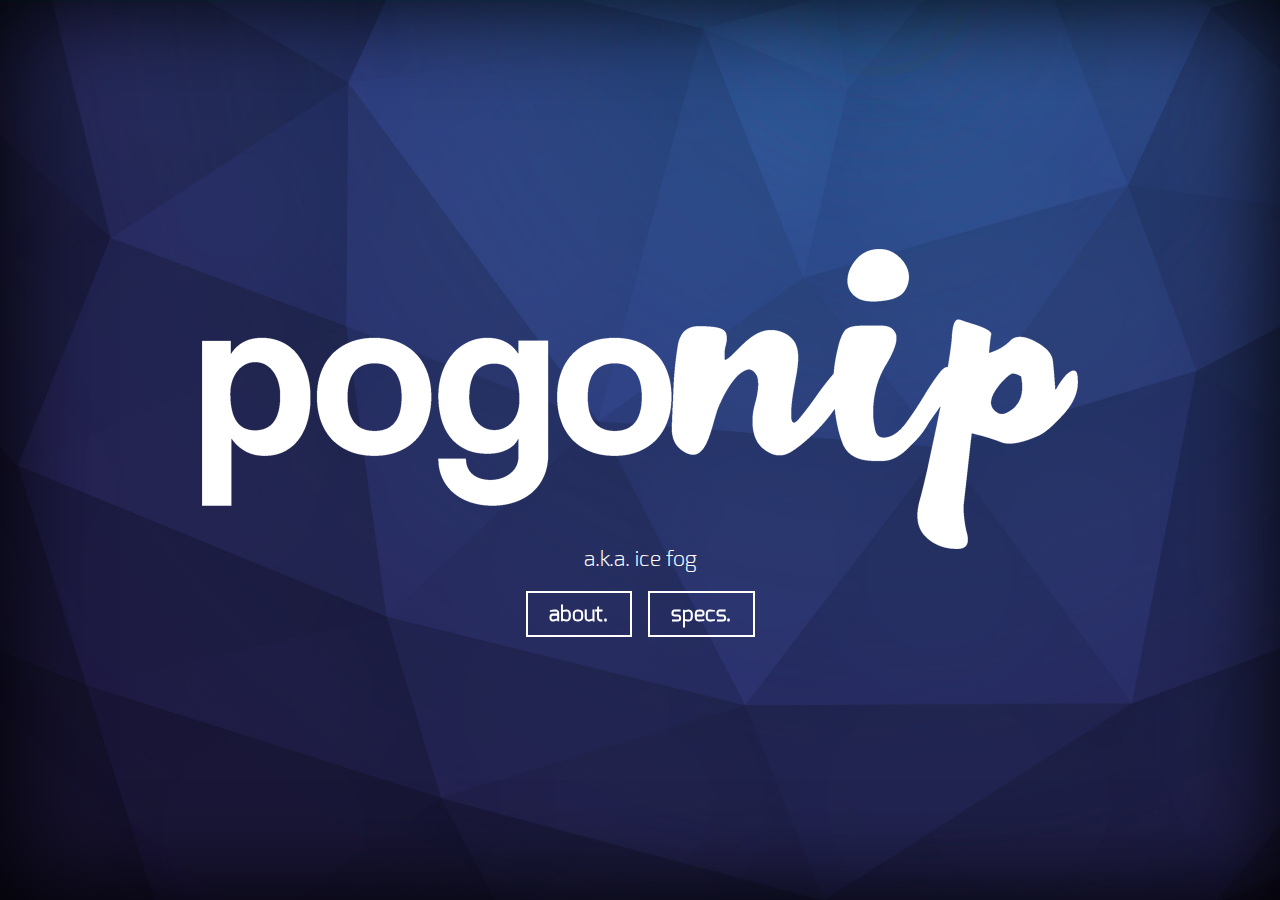
<file: index.html>
<html>
  <head>
    <title>pogonip</title>
    <link rel="stylesheet" type="text/css" href="css/global.css">
  </head>

  <body>
    <div class="inner">
      <div class="big pogoroll hvr-float"></div><br />
      a.k.a. <a href="https://www.wordnik.com/words/pogonip" class="icefog">ice fog</a>
      <p><a href="about.html" class="btn hvr-float">about.</a><a href="specs.html" class="btn hvr-float">specs.</a></p>
    </div>
  </body>
</html>
</file>
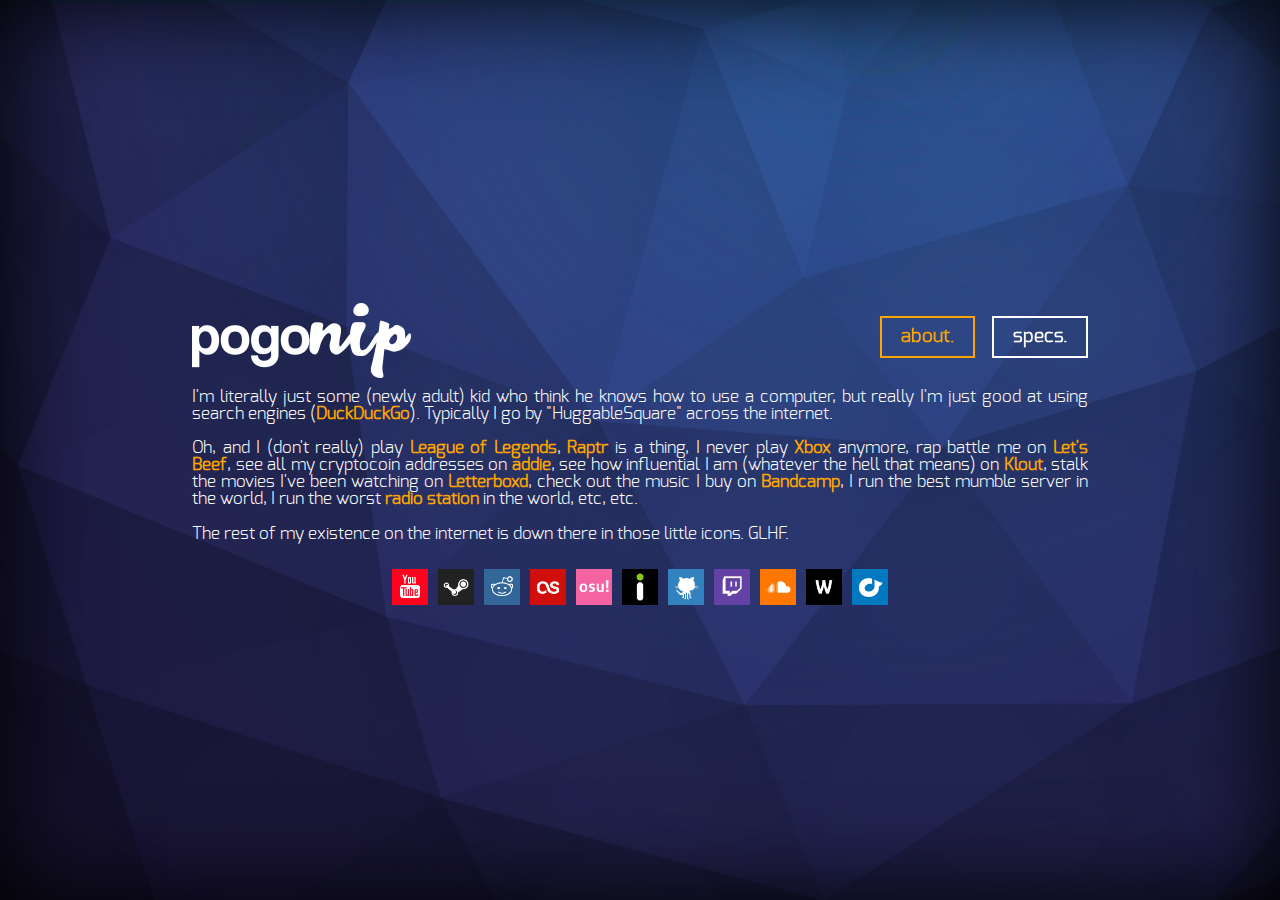
<file: about.html>
<html>
  <head>
    <title>pogonip | about.</title>
    <link rel="stylesheet" type="text/css" href="css/global.css">
  </head>

  <body>
    <div class="inner">
      <div class="header">
        <a href="index.html" class="small pogoroll hvr-float"></a>
        <div class="menu"><a href="about.html" class="active btn hvr-float">about.</a><a href="specs.html" class="btn hvr-float">specs.</a></div>
      </div>
      <div class="content">
        <div class="column">
          <p>I'm literally just some (newly adult) kid who think he knows how to use a computer, but really I'm just good at using search engines (<a href="http://duckduckgo.com/">DuckDuckGo</a>). Typically I go by "HuggableSquare" across the internet.</p>
          <p>Oh, and I (don't really) play <a href="http://www.lolking.net/summoner/na/32264833">League of Legends</a>, <a href="http://raptr.com/HuggableSquare/wall">Raptr</a> is a thing, I never play <a href="https://live.xbox.com/en-US/Profile?GamerTag=Huggable%20Square">Xbox</a> anymore,&nbsp;rap battle me on <a href="http://www.letsbeef.com/forums/member.php?u=896221">Let's Beef</a>,&nbsp;see all my cryptocoin addresses on <a href="http://addie.cc/huggablesquare">addie</a>,&nbsp;see how influential I am (whatever the hell that means) on <a href="http://klout.com/#/HuggableSquare">Klout</a>, stalk the movies I've been watching on <a href="https://letterboxd.com/huggablesquare/films/diary/">Letterboxd</a>, check out the music I buy on <a href="https://bandcamp.com/huggablesquare">Bandcamp</a>, I run the best mumble server in the world, I run the worst <a href="https://twitter.com/pogonippw">radio station</a> in the world, etc, etc.</p>
          <p>The rest of my existence on the internet is down there in those little icons. GLHF.</p>
        </div>
      </div>
      <div class="footer">
        <a class="social hvr-float" href="http://youtube.com/huggablesquare"><img src="images/youtube.png" alt="YouTube"></a>
        <a class="social hvr-float" href="http://steamcommunity.com/id/HggblSqr"><img src="images/steam.png" alt="Steam"></a>
        <a class="social hvr-float" href="http://reddit.com/u/huggablesquare"><img src="images/reddit.png" alt="Reddit"></a>
        <a class="social hvr-float" href="http://last.fm/user/z3ddrocksz"><img src="images/lastfm.png" alt="Last.fm"></a>
        <a class="social hvr-float" href="http://osu.ppy.sh/u/3304053"><img src="images/osu.png" alt="osu!"></a>
        <a class="social hvr-float" href="http://huggablesquare.imgur.com/"><img src="images/imgur.png" alt="Imgur"></a>
        <a class="social hvr-float" href="https://github.com/HuggableSquare"><img src="images/github.png" alt="GitHub"></a>
        <a class="social hvr-float" href="http://twitch.tv/huggablesquare"><img src="images/twitch.png" alt="Twitch"></a>
        <a class="social hvr-float" href="http://soundcloud.com/huggablesquare"><img src="images/soundcloud.png" alt="Soundcloud"></a>
        <a class="social hvr-float" href="http://whyd.com/huggablesquare"><img src="images/whyd.png" alt="Whyd"></a>
        <a class="social hvr-float" href="http://www.rdio.com/people/HuggableSquare/"><img src="images/rdio.png" alt="Rdio"></a>
      </div>
    </div>
  </body>
</html>
</file>
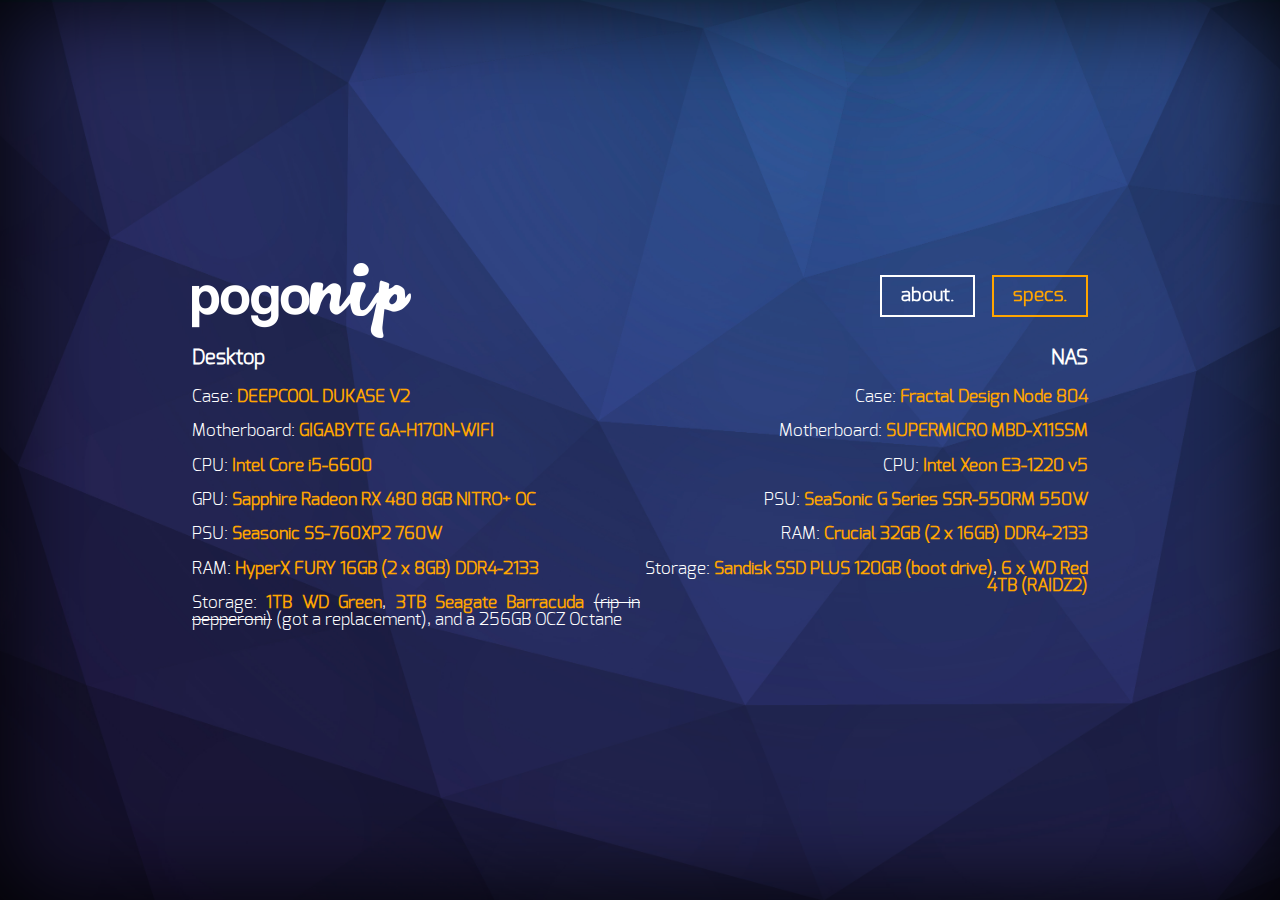
<file: specs.html>
<html>
  <head>
    <title>pogonip | specs.</title>
    <link rel="stylesheet" type="text/css" href="css/global.css">
  </head>

  <body>
    <div class="inner">
      <div class="header">
        <a href="index.html" class="small pogoroll hvr-float"></a>
        <div class="menu"><a href="about.html" class="btn hvr-float">about.</a><a href="specs.html" class="active btn hvr-float">specs.</a></div>
      </div>
      <div class="content">
        <div class="column">
          <h3>Desktop</h3>
          <p>Case: <a href="http://www.newegg.com/Product/Product.aspx?Item=N82E16811853035">DEEPCOOL DUKASE V2</a></p>
          <p>Motherboard: <a href="http://www.newegg.com/Product/Product.aspx?Item=N82E16813128871">GIGABYTE GA-H170N-WIFI</a></p>
          <p>CPU: <a href="http://www.newegg.com/Product/Product.aspx?Item=N82E16819117562">Intel Core i5-6600</a></p>
          <p>GPU: <a href="http://www.newegg.com/Product/Product.aspx?Item=N82E16814202223">Sapphire Radeon RX 480 8GB NITRO+ OC</a></p>
          <p>PSU: <a href="http://www.newegg.com/Product/Product.aspx?Item=N82E16817151120">Seasonic SS-760XP2 760W</a></p>
          <p>RAM: <a href="http://www.newegg.com/Product/Product.aspx?Item=N82E16820104674">HyperX FURY 16GB (2 x 8GB) DDR4-2133</a></p>
          <p>Storage: <a href="http://www.newegg.com/Product/Product.aspx?Item=N82E16822136826">1TB WD Green</a>, <a href="http://www.newegg.com/Product/Product.aspx?Item=N82E16822148844">3TB Seagate Barracuda</a> <del>(rip in pepperoni)</del> (got a replacement), and a 256GB OCZ Octane</p>
        </div>
        <div class="right aligned column">
          <h3>NAS</h3>
          <p>Case: <a href="https://www.newegg.com/Product/Product.aspx?Item=N82E16811352047">Fractal Design Node 804</a></p>
          <p>Motherboard: <a href="https://www.newegg.com/Product/Product.aspx?Item=N82E16813183013">SUPERMICRO MBD-X11SSM</a></p>
          <p>CPU: <a href="https://www.newegg.com/Product/Product.aspx?Item=N82E16819117611">Intel Xeon E3-1220 v5</a></p>
          <p>PSU: <a href="https://www.newegg.com/Product/Product.aspx?Item=N82E16817151119">SeaSonic G Series SSR-550RM 550W</a></p>
          <p>RAM: <a href="https://www.bhphotovideo.com/c/product/1193692-REG/crucial_ct16g4wfd8213_16gb_eudimm_ddr4_2133_pc4_17000.html">Crucial 32GB (2 x 16GB) DDR4-2133</a></p>
          <p>Storage: <a href="https://www.newegg.com/Product/Product.aspx?Item=N82E16820173150">Sandisk SSD PLUS 120GB (boot drive)</a>, <a href="https://www.newegg.com/Product/Product.aspx?Item=N82E16822236599">6 x WD Red 4TB (RAIDZ2)</a>
        </div>
      </div>
      <!--td colspan="2" align="justify">
        <p>I built my own PC a few years ago, so here are the specs on it. (it's pretty poo, I know .-.)</p>
        <p>Case: <a href="http://www.newegg.com/Product/Product.aspx?Item=N82E16811147153">Rosewill Challenger</a></p>
        <p>Motherboard: <a href="http://www.newegg.com/Product/Product.aspx?Item=N82E16813130638">MSI 760GM-P21</a></p>
        <p>CPU: <a href="http://www.newegg.com/Product/Product.aspx?Item=N82E16819103911">AMD Athlon II x3 (unlocked fourth core)</a></p>
        <p>GPU: <a href="http://www.newegg.com/Product/Product.aspx?Item=N82E16814102999">SAPPHIRE Radeon HD 7850 OC</a></p>
        <p>PSU: <a href="http://www.newegg.com/Product/Product.aspx?Item=N82E16817151120">Seasonic SS-760XP2 760w</a></p>
        <p>RAM: <a href="http://www.newegg.com/Product/Product.aspx?Item=N82E16820145345">CORSAIR Vengeance 8GB (2 x 4GB)</a></p>
        <p>Storage: <a href="http://www.newegg.com/Product/Product.aspx?Item=N82E16822136826">1TB WD Green</a>, <a href="http://www.newegg.com/Product/Product.aspx?Item=N82E16822148844">3TB Seagate Barracuda</a> <del>(rip in pepperoni)</del> (got a replacement), and a 256GB OCZ Octane</p>
      </td-->
    </div>
  </body>
</html>
</file>
<file: css/global.css>
/* Fonts */
@font-face {
  font-family: 'exolight';
  src: url('fonts/exo-light-webfont.eot');
  src: url('fonts/exo-light-webfont.eot?#iefix') format('embedded-opentype'),
       url('fonts/exo-light-webfont.woff2') format('woff2'),
       url('fonts/exo-light-webfont.woff') format('woff'),
       url('fonts/exo-light-webfont.ttf') format('truetype'),
       url('fonts/exo-light-webfont.svg#exolight') format('svg');
  font-weight: normal;
  font-style: normal;
}

/* Links */
a {
  color: orange;
  text-decoration: none;
  font-weight: bold;
}

/* Body/Global Stuff */
html {
  font-family: exolight;
}

td {
  font-size: 13pt;
}

body {
  /* Background Stuff */
  background: url('../images/inner.jpg');
  background-size: cover;
  background-attachment: fixed;

  /* Text Style */
  color: white;
  font-size: 16pt;
  text-align: center;

  /* Vertical Align Stuff */
  height: 100%;
  width: 100%;
  padding: 0;
  margin: 0;
  display: flex;
  align-items: center;
  -webkit-box-shadow: inset 0 0 100px rgba(0,0,0,5);
     -moz-box-shadow: inset 0 0 100px rgba(0,0,0,5);
          box-shadow: inset 0 0 100px rgba(0,0,0,5);
}

/* Float */
.hvr-float {
  display: inline-block;
  vertical-align: middle;
  -webkit-transform: perspective(1px) translateZ(0);
  transform: perspective(1px) translateZ(0);
  box-shadow: 0 0 1px transparent;
  -webkit-transition-duration: 0.3s;
  transition-duration: 0.3s;
  -webkit-transition-property: transform;
  transition-property: transform;
  -webkit-transition-timing-function: ease-out;
  transition-timing-function: ease-out;
}

.hvr-float:hover, .hvr-float:focus, .hvr-float:active {
  -webkit-transform: translateY(-8px);
  transform: translateY(-8px);
}

/* Classes */
.inner {
  width: 100%;
  max-height: 100%;
  overflow: auto;
}

.header,
.content,
.footer {
  padding: 5px;
  width: 70%;
  margin: auto;
}

.header {
  text-align: left;
  display: flex;
  align-items: center;
}

.menu {
  margin-left: auto;
  font-size: 14pt;
}

.content {
  text-align: justify;
  font-size: 13pt;
  display: flex;
}

.content > .column {
  flex: 1;
}

.content > .right.aligned.column {
 text-align: right;
}

.content > .column > :first-child {
  margin-top: 0em;
}

.btn {
  display: inline-block;
  text-decoration: none;
  border: 2px solid white;
  color: white;
  padding: .5em 1em;
}

.btn:hover,
.btn.active {
  color: orange;
  border: 2px solid orange;
}

.btn:not(:last-child) {
  margin-right: 1rem;
}

.social > img {
  width: 36px;
  height: 36px;
}

.social:not(:last-child) {
  margin-right: 5px;
}

.icefog {
  font-weight: normal;
  color: white;
}

.icefog:hover {
  font-weight: bold;
  color: orange;
}

.pogoroll {
  background: url('../images/pogoroll.png') top;
  background-size: cover;
  text-indent: -99999px;
  margin-top: 8px;
}

.pogoroll:hover {
  background-position: 0 -100%;
}

.big.pogoroll {
  width: 876px;
  height: 300px;
}

.small.pogoroll {
  width: 219px;
  height: 75px;
}
</file>
